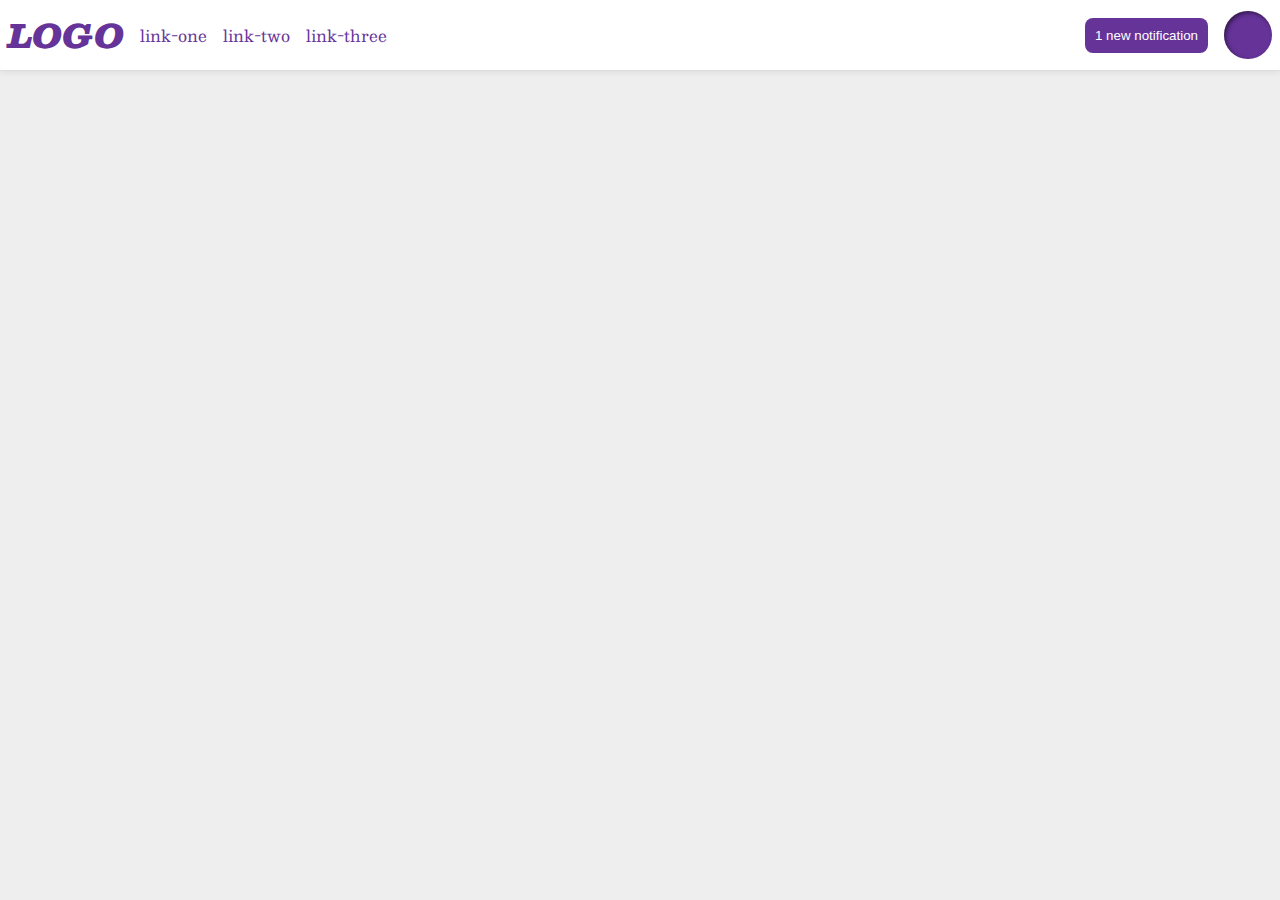
<file: flex/03-flex-header-2/index.html>
<!DOCTYPE html>
<html lang="en">
  <head>
    <meta charset="UTF-8">
    <meta http-equiv="X-UA-Compatible" content="IE=edge">
    <meta name="viewport" content="width=device-width, initial-scale=1.0">
    <title>Flex Header 2</title>
    <link rel="stylesheet" href="style.css">
  </head>
  <body>
    <div class="header">
      <div class="left-flex-container">
        <div class="logo">
          LOGO
        </div>
        <ul class="links">
          <li><a href="https://google.com">link-one</a></li>
          <li><a href="https://google.com">link-two</a></li>
          <li><a href="https://google.com">link-three</a></li>
        </ul>
      </div>
      <div class="right-flex-container">
        <button class="notifications">
          1 new notification
        </button>
        <div class="profile-image"></div>
      </div>
    </div>
  </body>
</html>
</file>
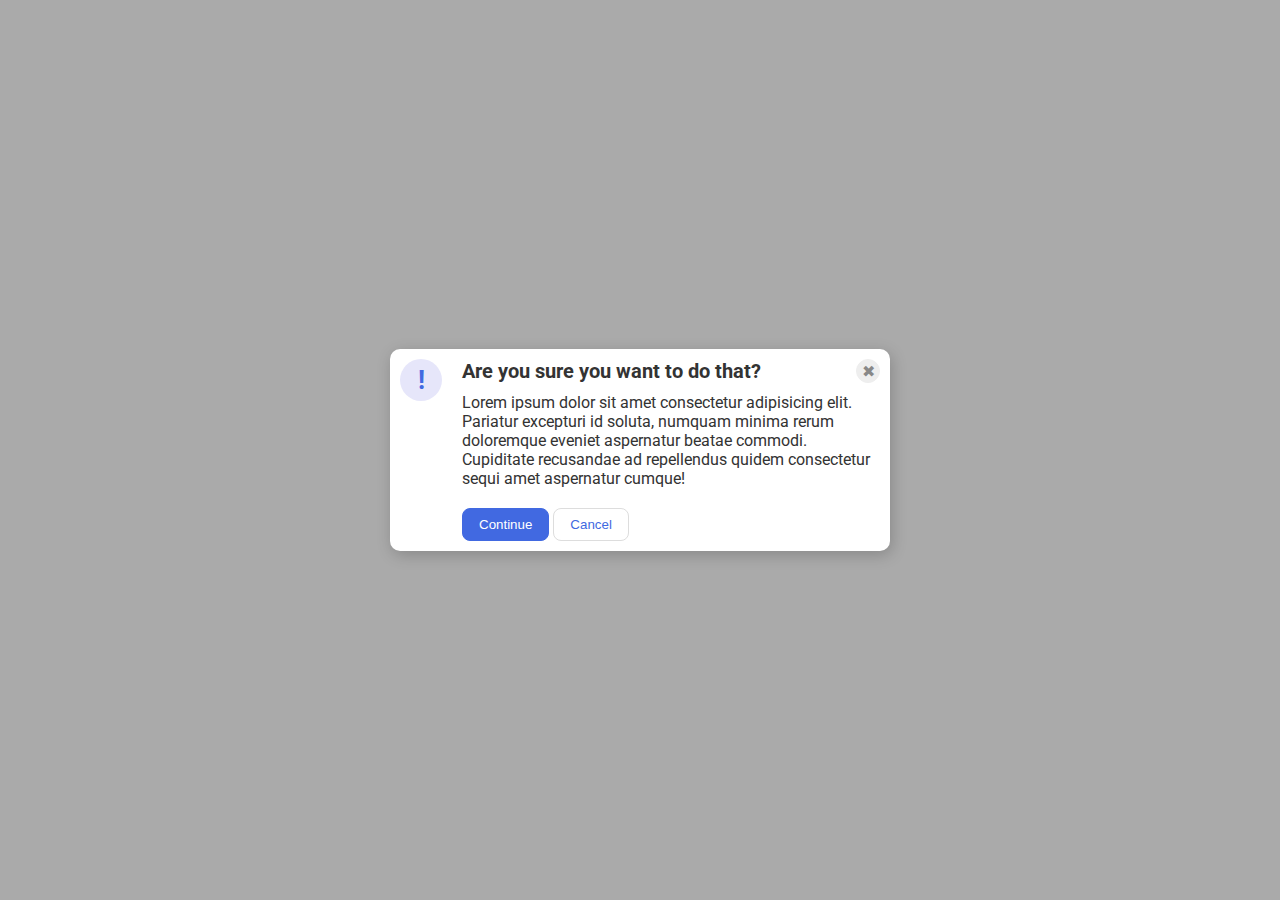
<file: flex/05-flex-modal/index.html>
<!DOCTYPE html>
<html lang="en">

<head>
  <meta charset="UTF-8">
  <meta http-equiv="X-UA-Compatible" content="IE=edge">
  <meta name="viewport" content="width=device-width, initial-scale=1.0">
  <link rel="stylesheet" href="style.css">
  <title>Modal</title>
</head>

<body>
  <div class="modal">

    <div class="left">
      <div class="icon">!</div>
    </div>

    <div class="right">
      <div class="header">
        <p>
          Are you sure you want to do that?
        </p>
        <div class="close-button-con">
        </div>
        <button class="close-button">✖</button>
      </div>
      <div class="text">Lorem ipsum dolor sit amet consectetur adipisicing elit. Pariatur excepturi id soluta, numquam
        minima rerum doloremque eveniet aspernatur beatae commodi. Cupiditate recusandae ad repellendus quidem
        consectetur sequi amet aspernatur cumque!</div>
      <button class="continue">Continue</button>
      <button class="cancel">Cancel</button>
    </div>
  </div>
</body>

</html>
</file>
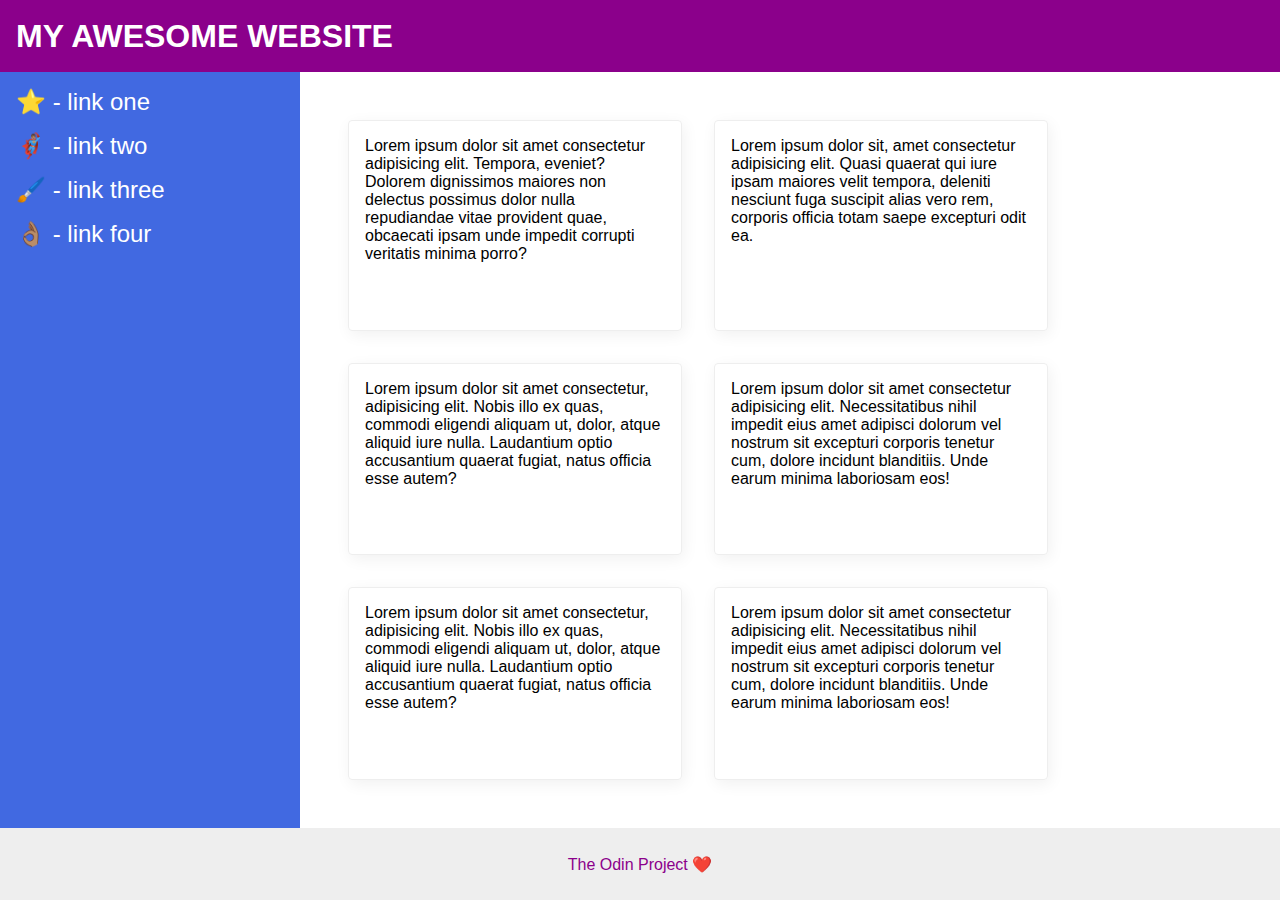
<file: flex/07-flex-layout-2/index.html>
<!DOCTYPE html>
<html lang="en">
  <head>
    <meta charset="UTF-8">
    <meta http-equiv="X-UA-Compatible" content="IE=edge">
    <meta name="viewport" content="width=device-width, initial-scale=1.0">
    <title>The Holy Grail</title>
    <link rel="stylesheet" href="style.css">
  </head>
  <body>
    <div class="header">
      MY AWESOME WEBSITE
    </div>

    <div class="main-box">
      <div class="sidebar">
        <ul>
          <li><a href="#">⭐ - link one</a></li>
          <li><a href="#">🦸🏽‍♂️ - link two</a></li>
          <li><a href="#">🖌️ - link three</a></li>
          <li><a href="#">👌🏽 - link four</a></li>
        </ul>
      </div>
      
      <div class="card-container">
        <div class="card">Lorem ipsum dolor sit amet consectetur adipisicing elit. Tempora, eveniet? Dolorem dignissimos maiores non delectus possimus dolor nulla repudiandae vitae provident quae, obcaecati ipsam unde impedit corrupti veritatis minima porro?</div>
        <div class="card">Lorem ipsum dolor sit, amet consectetur adipisicing elit. Quasi quaerat qui iure ipsam maiores velit tempora, deleniti nesciunt fuga suscipit alias vero rem, corporis officia totam saepe excepturi odit ea.</div>
        <div class="card">Lorem ipsum dolor sit amet consectetur, adipisicing elit. Nobis illo ex quas, commodi eligendi aliquam ut, dolor, atque aliquid iure nulla. Laudantium optio accusantium quaerat fugiat, natus officia esse autem?</div>
        <div class="card">Lorem ipsum dolor sit amet consectetur adipisicing elit. Necessitatibus nihil impedit eius amet adipisci dolorum vel nostrum sit excepturi corporis tenetur cum, dolore incidunt blanditiis. Unde earum minima laboriosam eos!</div>
        <div class="card">Lorem ipsum dolor sit amet consectetur, adipisicing elit. Nobis illo ex quas, commodi eligendi aliquam ut, dolor, atque aliquid iure nulla. Laudantium optio accusantium quaerat fugiat, natus officia esse autem?</div>
        <div class="card">Lorem ipsum dolor sit amet consectetur adipisicing elit. Necessitatibus nihil impedit eius amet adipisci dolorum vel nostrum sit excepturi corporis tenetur cum, dolore incidunt blanditiis. Unde earum minima laboriosam eos!</div>
      </div>
      
    </div>

    <div class="footer">
      The Odin Project ❤️
    </div>
  </body>
</html>
</file>
<file: flex/03-flex-header-2/style.css>
/* this is some magical font-importing.  
you'll learn about it later. */
@import url('https://fonts.googleapis.com/css2?family=Besley:ital,wght@0,400;1,900&display=swap');

body {
  margin: 0;
  background: #eee;
  font-family: Besley, serif;
}

.header {
  background: white;
  border-bottom: 1px solid #ddd;
  box-shadow: 0 0 8px rgba(0,0,0,.1);
}

.profile-image {
  background: rebeccapurple;
  box-shadow: inset 2px 2px 4px rgba(0,0,0,.5);
  border-radius: 50%;
  width: 48px;
  height: 48px;
}

.logo {
  color: rebeccapurple;
  font-size: 32px;
  font-weight: 900;
  font-style: italic;
}

a {
  /* this removes the line under our links */
  text-decoration: none;
  color: rebeccapurple;
}


button {
  border: none;
  border-radius: 8px;
  background: rebeccapurple;
  color: white;
  padding: 10px;
  display: block;
}

.header{
  display: flex;
  justify-content: space-between;
  padding: 8px;
}

ul {
  list-style-type: none;
  display: flex;
  margin: 0;
  padding: 0;
  gap: 16px;
}

.left-flex-container, .right-flex-container{
  display: flex;
  align-items: center;
  gap:16px;
}
</file>
<file: flex/05-flex-modal/style.css>
@import url('https://fonts.googleapis.com/css2?family=Roboto:wght@400;700&display=swap');

html,
body {
  height: 100%;
}

body {
  font-family: Roboto, sans-serif;
  margin: 0;
  background: #aaa;
  color: #333;
  /* I'll give you this one for free lol */
  display: flex;
  align-items: center;
  justify-content: center;
}

.modal {
  background: white;
  width: 480px;
  border-radius: 10px;
  box-shadow: 2px 4px 16px rgba(0, 0, 0, .2);
}

.icon {
  color: royalblue;
  font-size: 26px;
  font-weight: 700;
  background: lavender;
  width: 42px;
  height: 42px;
  border-radius: 50%;
  display: flex;
  align-items: center;
  justify-content: center;
}

.close-button {
  background: #eee;
  border-radius: 50%;
  color: #888;
  font-weight: 400;
  font-size: 16px;
  height: 24px;
  width: 24px;
  display: flex;
  align-items: center;
  justify-content: center;
  border: 1px solid #eee;
  padding: 0;
}

button {
  cursor: pointer;
  padding: 8px 16px;
  border-radius: 8px;
}

button.continue {
  background: royalblue;
  border: 1px solid royalblue;
  color: white;
}

button.cancel {
  background: white;
  border: 1px solid #ddd;
  color: royalblue;
}

/* ...................................................................................... */

.modal {
  padding: 10px;
  display: flex;

}

.left {
  margin-right: 20px;
}

.header {
  display: flex;
  justify-content: space-between;
}

.header p{
  font-weight: 700;
  font-size: 20px;
  margin-top:0;
  margin-bottom: 0;
  padding-bottom: 10px;
}

.text{
  margin-bottom: 20px;
}
</file>
<file: flex/07-flex-layout-2/style.css>
body {
  font-family: -apple-system, BlinkMacSystemFont, 'Segoe UI', Roboto, Oxygen, Ubuntu, Cantarell, 'Open Sans', 'Helvetica Neue', sans-serif;
  margin: 0;
  min-height: 100vh;
}

.header {
  height: 72px;
  background: darkmagenta;
  color: white;
}

.footer {
  height: 72px;
  background: #eee;
  color: darkmagenta;
}

.sidebar {
  width: 300px;
  background: royalblue;
  box-sizing: border-box;
}

.card {
  border: 1px solid #eee;
  box-shadow: 2px 4px 16px rgba(0, 0, 0, .06);
  border-radius: 4px;
}

/*  */


body {
  display: flex;
  flex-direction: column;
}

.header {
  display: flex;
  align-items: center;
  padding: 0 16px;
  font-size: 32px;
  font-weight: 900;
}

.main-box {
  display: flex;
  flex: 1;
}

.sidebar {
  padding: 16px;
  flex-shrink: 0;
}

a {
  text-decoration: none;
  font-size: 24px;
  color: #fff;
}

ul {
  margin: 0;
  padding: 0;
  list-style: none;
}

li {
  margin-bottom: 16px;
}

.card-container {
  padding: 48px;
  display: flex;
  flex-wrap: wrap;
  gap: 32px;
}

.card {
  width: 300px;
  padding: 16px;
}

.footer {
  display: flex;
  justify-content: center;
  align-items: center;
}
</file>
